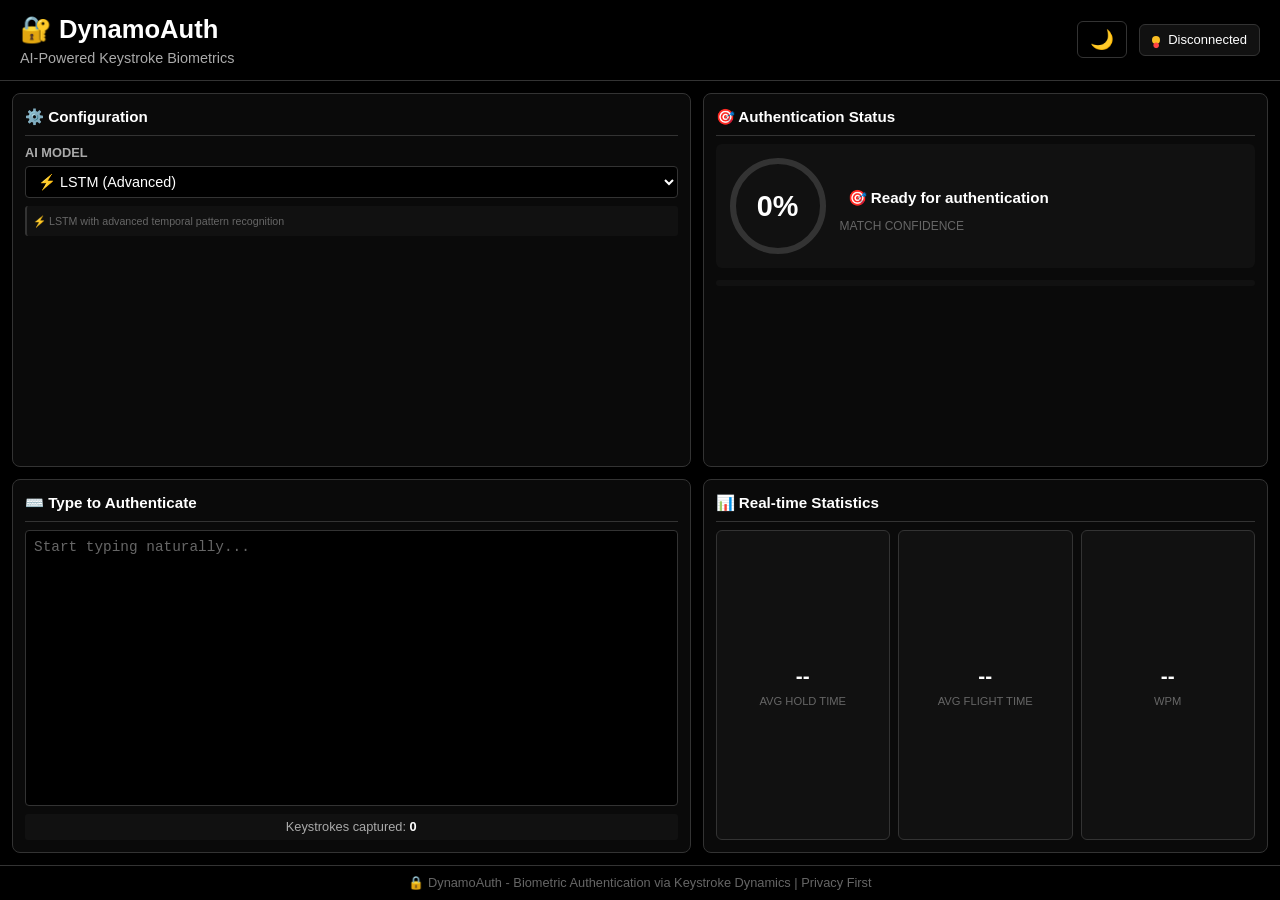
<file: frontend/index.html>
<!DOCTYPE html>
<html lang="en">
<head>
  <meta charset="UTF-8">
  <meta name="viewport" content="width=device-width, initial-scale=1.0">
  <title>DynamoAuth - Keystroke Authentication</title>
  <link rel="stylesheet" href="style.css">
</head>
<body>
  <div class="stars"></div>
  
  <div class="container fullscreen">
    <header>
      <div class="header-content">
        <div class="logo-wrapper">
          <h1>🔐 DynamoAuth</h1>
          <p>AI-Powered Keystroke Biometrics</p>
        </div>
        <div class="header-controls">
          <button id="themeToggle" class="theme-btn" title="Toggle dark/light mode">🌙</button>
          <div class="connection-badge">
            <span id="wsStatus" class="status-pulse">●</span>
            <span id="wsStatusText">Connecting...</span>
          </div>
        </div>
      </div>
    </header>

    <main class="grid-dashboard">
      <section class="card controls-card">
        <div class="card-header">⚙️ Configuration</div>
        <div class="control-grid">
          <div class="control-item">
            <label for="modelSelect">AI Model</label>
            <select id="modelSelect">
              <option value="RNN">🧠 RNN (Recurrent)</option>
              <option value="LSTM" selected>⚡ LSTM (Advanced)</option>
              <option value="GRU">🚀 GRU (Fast)</option>
            </select>
          </div>
          <div class="model-info">
            <small id="modelDesc">Long Short-Term Memory network for temporal pattern recognition</small>
          </div>
        </div>
      </section>

      <section class="card auth-card">
        <div class="card-header">🎯 Authentication Status</div>
        <div class="auth-display">
          <div class="auth-status-wrapper">
            <div class="probability-circle">
              <svg class="circle-progress" viewBox="0 0 100 100">
                <circle class="circle-bg" cx="50" cy="50" r="45"></circle>
                <circle class="circle-fill" id="circleProgress" cx="50" cy="50" r="45"></circle>
              </svg>
              <div class="percentage" id="authProbabilityVal">0%</div>
            </div>
            <div class="auth-text-area">
              <div class="auth-message" id="authStatusText">🎯 Ready for authentication</div>
              <div class="confidence-label">Match Confidence</div>
            </div>
          </div>
          <div class="probability-bar-wrapper">
            <div class="probability-bar">
              <div class="progress" id="authProbabilityBar"></div>
            </div>
          </div>
        </div>
      </section>

      <section class="card typing-card">
        <div class="card-header">⌨️ Type to Authenticate</div>
        <div class="typing-container">
          <textarea id="typingArea" placeholder="Start typing naturally..." spellcheck="false"></textarea>
          <div class="keystroke-counter"><span>Keystrokes captured: <strong id="keystrokeCount">0</strong></span></div>
        </div>
      </section>

      <section class="card stats-card">
        <div class="card-header">📊 Real-time Statistics</div>
        <div class="stats-grid">
          <div class="stat-item"><div class="stat-value" id="avgHoldTime">--</div><div class="stat-label">Avg Hold Time</div></div>
          <div class="stat-item"><div class="stat-value" id="avgFlightTime">--</div><div class="stat-label">Avg Flight Time</div></div>
          <div class="stat-item"><div class="stat-value" id="typingSpeed">--</div><div class="stat-label">WPM</div></div>
        </div>
      </section>
    </main>

    <footer>
      <p>🔒 DynamoAuth - Biometric Authentication via Keystroke Dynamics | Privacy First</p>
    </footer>
  </div>

  <script src="app.js"></script>
</body>
</html>
</file>
<file: frontend/style.css>
* {
  box-sizing: border-box;
  margin: 0;
  padding: 0;
}

html, body {
  width: 100%;
  height: 100%;
  overflow: hidden;
}

:root {
  --bg-primary: #000;
  --bg-secondary: #0a0a0a;
  --bg-tertiary: #111;
  --text-primary: #fff;
  --text-secondary: #aaa;
  --text-tertiary: #666;
  --border-color: #333;
  --accent-green: #0f0;
  --accent-red: #ff1c1c;
  --header-bg: #000;
}

html.light-mode {
  --bg-primary: #fff;
  --bg-secondary: #f5f5f5;
  --bg-tertiary: #e8e8e8;
  --text-primary: #000;
  --text-secondary: #555;
  --text-tertiary: #999;
  --border-color: #ddd;
  --accent-green: #0a7e0a;
  --accent-red: #cc0000;
  --header-bg: #f9f9f9;
}

body {
  font-family: 'Inter', 'Segoe UI', sans-serif;
  background: var(--bg-primary);
  color: var(--text-primary);
  line-height: 1.4;
  transition: background 0.3s ease, color 0.3s ease;
}

.container {
  width: 100%;
  height: 100%;
  display: flex;
  flex-direction: column;
  background: var(--bg-primary);
}

header {
  background: var(--header-bg);
  border-bottom: 1px solid var(--border-color);
  padding: 12px 20px;
  flex-shrink: 0;
}

.header-content {
  display: flex;
  justify-content: space-between;
  align-items: center;
  gap: 20px;
}

.logo-wrapper h1 {
  font-size: 1.6rem;
  font-weight: 800;
  color: var(--text-primary);
  margin: 0;
}

.logo-wrapper p {
  font-size: 0.9rem;
  color: var(--text-secondary);
  margin: 0;
}

.connection-badge {
  display: flex;
  align-items: center;
  gap: 8px;
  padding: 6px 12px;
  background: var(--bg-tertiary);
  border: 1px solid var(--border-color);
  border-radius: 6px;
  font-size: 13px;
}

.status-pulse {
  display: inline-block;
  width: 8px;
  height: 8px;
  border-radius: 50%;
  background: #fbbf24;
  animation: pulse 2s infinite;
}

.status-pulse.connected {
  background: var(--accent-green);
}

@keyframes pulse {
  0%, 100% { opacity: 1; }
  50% { opacity: 0.5; }
}

main {
  flex: 1;
  display: grid;
  grid-template-columns: 1.2fr 1fr;
  grid-template-rows: 1fr 1fr;
  gap: 12px;
  padding: 12px;
  overflow: hidden;
}

.card {
  background: var(--bg-secondary);
  border: 1px solid var(--border-color);
  border-radius: 8px;
  padding: 12px;
  display: flex;
  flex-direction: column;
  overflow: hidden;
}

.card-header {
  font-size: 0.95rem;
  font-weight: 700;
  color: var(--text-primary);
  margin-bottom: 8px;
  padding-bottom: 8px;
  border-bottom: 1px solid var(--border-color);
}

.control-grid {
  display: flex;
  flex-direction: column;
  gap: 8px;
  overflow: auto;
}

.control-item {
  display: flex;
  flex-direction: column;
  gap: 4px;
}

.control-item label {
  font-size: 0.8rem;
  font-weight: 600;
  color: var(--text-secondary);
  text-transform: uppercase;
}

select {
  padding: 6px 8px;
  background: var(--bg-primary);
  border: 1px solid var(--border-color);
  color: var(--text-primary);
  border-radius: 4px;
  font-size: 0.9rem;
  cursor: pointer;
}

select:focus {
  outline: none;
  border-color: var(--text-tertiary);
}

select option {
  background: var(--bg-primary);
  color: var(--text-primary);
}

.model-info {
  font-size: 0.8rem;
  color: var(--text-tertiary);
  padding: 6px;
  background: var(--bg-tertiary);
  border-left: 2px solid var(--border-color);
  border-radius: 3px;
}

.auth-display {
  display: flex;
  flex-direction: column;
  gap: 12px;
  height: 100%;
  overflow: auto;
}

.auth-status-wrapper {
  display: flex;
  gap: 12px;
  padding: 12px;
  background: var(--bg-tertiary);
  border-radius: 6px;
}

.probability-circle {
  position: relative;
  width: 100px;
  height: 100px;
  flex-shrink: 0;
}

.circle-progress {
  width: 100%;
  height: 100%;
  transform: rotate(-90deg);
}

.circle-bg {
  fill: none;
  stroke: var(--border-color);
  stroke-width: 6;
}

.circle-fill {
  fill: none;
  stroke: var(--accent-green);
  stroke-width: 6;
  stroke-dasharray: 283;
  stroke-dashoffset: 283;
  stroke-linecap: round;
  transition: stroke-dashoffset 0.4s ease;
}

.percentage {
  position: absolute;
  top: 50%;
  left: 50%;
  transform: translate(-50%, -50%);
  font-size: 1.8rem;
  font-weight: 800;
  color: var(--text-primary);
}

.auth-text-area {
  flex: 1;
  display: flex;
  flex-direction: column;
  justify-content: center;
}

.auth-message {
  font-size: 0.95rem;
  font-weight: 700;
  color: var(--text-primary);
  padding: 8px;
  border-radius: 4px;
  min-height: 40px;
  display: flex;
  align-items: center;
}

.confidence-label {
  font-size: 0.75rem;
  color: var(--text-tertiary);
  text-transform: uppercase;
}

.probability-bar-wrapper {
  width: 100%;
}

.probability-bar {
  width: 100%;
  height: 6px;
  background: var(--bg-tertiary);
  border-radius: 3px;
  overflow: hidden;
}

.progress {
  height: 100%;
  background: var(--accent-green);
  width: 0%;
  transition: width 0.3s ease;
}

.typing-card {
  grid-column: 1 / 2;
  grid-row: 2 / 3;
}

.typing-container {
  display: flex;
  flex-direction: column;
  gap: 8px;
  height: 100%;
}

textarea {
  flex: 1;
  padding: 8px;
  background: var(--bg-primary);
  border: 1px solid var(--border-color);
  color: var(--text-primary);
  font-family: 'Courier New', monospace;
  font-size: 0.9rem;
  border-radius: 4px;
  resize: none;
}

textarea:focus {
  outline: none;
  border-color: var(--text-secondary);
}

textarea::placeholder {
  color: var(--text-tertiary);
}

.keystroke-counter {
  font-size: 0.8rem;
  color: var(--text-secondary);
  padding: 4px 8px;
  background: var(--bg-tertiary);
  border-radius: 3px;
  text-align: center;
}

.keystroke-counter strong {
  color: var(--text-primary);
}

.stats-card {
  grid-column: 2 / 3;
  grid-row: 2 / 3;
}

.stats-grid {
  display: grid;
  grid-template-columns: repeat(3, 1fr);
  gap: 8px;
  height: 100%;
}

.stat-item {
  background: var(--bg-tertiary);
  border: 1px solid var(--border-color);
  border-radius: 6px;
  padding: 8px;
  display: flex;
  flex-direction: column;
  justify-content: center;
  align-items: center;
  gap: 4px;
}

.stat-value {
  font-size: 1.3rem;
  font-weight: 800;
  color: var(--text-primary);
}

.stat-label {
  font-size: 0.7rem;
  color: var(--text-tertiary);
  text-transform: uppercase;
}

footer {
  background: var(--bg-primary);
  border-top: 1px solid var(--border-color);
  padding: 8px 16px;
  font-size: 0.8rem;
  color: var(--text-tertiary);
  text-align: center;
  flex-shrink: 0;
}

.theme-btn {
  background: none;
  border: 1px solid var(--border-color);
  color: var(--text-primary);
  font-size: 1.2rem;
  cursor: pointer;
  padding: 6px 12px;
  border-radius: 6px;
  transition: all 0.3s ease;
  display: flex;
  align-items: center;
  justify-content: center;
}

.theme-btn:hover {
  background: var(--bg-tertiary);
  border-color: var(--text-secondary);
}

.header-controls {
  display: flex;
  align-items: center;
  gap: 12px;
}

.stars {
  display: none;
}
</file>
